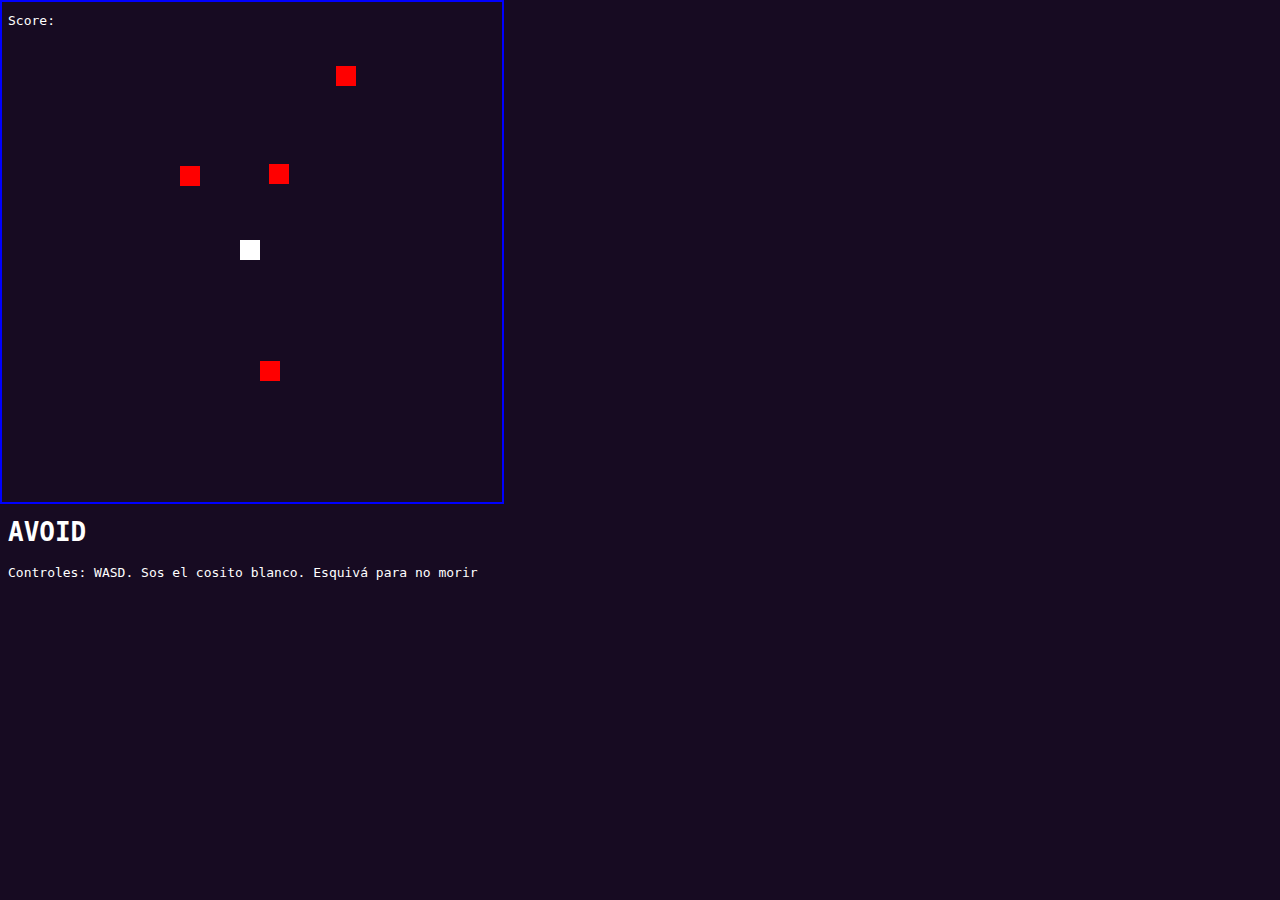
<file: AVOID/index.html>
<!DOCTYPE html>
<!-- Esto necesita refactor por todos lados: redundancia de código, abuso de hardcodeo -->
<html lang="en">
  <head>
    <meta charset="utf-8" />
    <meta name="viewport" content="width=device-width, initial-scale=1.0" />
    <title>Avoid</title>
    <link href="styles.css" rel="stylesheet"/>
  </head>
  <body>
    <section>
      <div class="enemy1"></div>
      <div class="enemy2"></div>
      <div class="enemy3"></div>
      <div class="enemy4"></div>
      <div class="ship"></div>
      <div class="borde"></div>
    </section>
    <script>
      let ship = {
        x:240,
        y:240,

        moveUp:function(){
          if (this.llegoBorde()==false){
            this.y-=2;
          }
        },
        moveDown:function(){
          if (this.llegoBorde()==false){
            this.y+=2;
          }
        },
        moveLeft:function(){
          if (this.llegoBorde()==false){
            this.x-=2;
          }
        },
        moveRight:function(){
          if (this.llegoBorde()==false){
            this.x+=2;
          }
        },
        llegoBorde:function(){
          if(this.x<2){
            this.x=2;
            return true;
          }
          if(this.x>481){
            this.x=481;
            return true;
          }
          if(this.y<2){
            this.y=2;
            return true;
          }
          if(this.y>481){
            this.y=481;
            return true;
          }
          return false;
        }
      };
      
      class enemy {
        constructor(){
          this.vecx=Math.random() * (2) -1;
          this.vecy=Math.pow((1.0-Math.pow(this.vecx,2)),0.5);
          if(Math.random()>=.5){
            this.vecy=-this.vecy;
          }
          let rnd = Math.random()*479 + 2;
          if(this.vecx>.5){
            this.x=2;
            this.y=rnd;
          }
          else if(this.vecx<=-.5){
            this.x=481;
            this.y=rnd;
          }
          else if(this.vecy>.5){
            this.y=2;
            this.x=rnd;
          }
          else if(this.vecy<=-.5){
            this.y=481;
            this.x=rnd;
          }
          this.vecx*=2;
          this.vecy*=2;
        }
        moveFoward(){
          this.x+=this.vecx;
          this.y+=this.vecy;
        }
        llegoBorde(){
          if(this.x<2){
            this.x=2;
            return true;
          }
          if(this.x>481){
            this.x=481;
            return true;
          }
          if(this.y<2){
            this.y=2;
            return true;
          }
          if(this.y>481){
            this.y=481;
            return true;
          }
          return false;
        }
      };

      let root = document.documentElement;
      let keyboard=[false,false,false,false];
      //              w     s     a     d

      root.addEventListener("keydown", e => {
        switch (e.key) {
          case "w":
            keyboard[0]=true;
          break;
          case "s":
            keyboard[1]=true;
          break;
          case "a":
            keyboard[2]=true;
          break;
          case "d":
            keyboard[3]=true;
          break;
        }  
      });
      root.addEventListener("keyup", e => {
        switch (e.key) {
          case "w":
            keyboard[0]=false;
          break;
          case "s":
            keyboard[1]=false;
          break;
          case "a":
            keyboard[2]=false;
          break;
          case "d":
            keyboard[3]=false;
          break;
        }  
      });
      
      E1=new enemy();
      E2=new enemy();
      E3=new enemy();
      E4=new enemy();
      let score=0;

      function gameloop(){
        if(keyboard[0]==true) ship.moveUp();
        if(keyboard[1]==true) ship.moveDown();
        if(keyboard[2]==true) ship.moveLeft();
        if(keyboard[3]==true) ship.moveRight();
        root.style.setProperty('--x-ship', ship.x + "px");
        root.style.setProperty('--y-ship', ship.y + "px");
        E1.moveFoward();
        root.style.setProperty('--x-enemy1', E1.x + "px");
        root.style.setProperty('--y-enemy1', E1.y + "px");
        E2.moveFoward();
        root.style.setProperty('--x-enemy2', E2.x + "px");
        root.style.setProperty('--y-enemy2', E2.y + "px");
        E3.moveFoward();
        root.style.setProperty('--x-enemy3', E3.x + "px");
        root.style.setProperty('--y-enemy3', E3.y + "px");
        E4.moveFoward();
        root.style.setProperty('--x-enemy4', E4.x + "px");
        root.style.setProperty('--y-enemy4', E4.y + "px");
        if(E1.llegoBorde()){
          score++;
          document.getElementById('output').innerHTML = score;
          delete E1;
          E1=new enemy();
        }
        if(E2.llegoBorde()){
          score++;
          document.getElementById('output').innerHTML = score;
          delete E2;
          E2=new enemy();
        }
        if(E3.llegoBorde()){
          score++;
          document.getElementById('output').innerHTML = score;
          delete E3;
          E3=new enemy();
        }
        if(E4.llegoBorde()){
          score++;
          document.getElementById('output').innerHTML = score;
          delete E4;
          E4=new enemy();
        }
        if(E1.x>ship.x-20&&E1.x<ship.x+20&&E1.y>ship.y-20&&E1.y<ship.y+20){
          alert("Perdiste");
          delete E1;
          E1=new enemy;
          score=0;
          document.getElementById('output').innerHTML = score;
          keyboard=[false,false,false,false];
        }
        if(E2.x>ship.x-20&&E2.x<ship.x+20&&E2.y>ship.y-20&&E2.y<ship.y+20){
          alert("Perdiste");
          delete E2;
          E2=new enemy;
          score=0;
          document.getElementById('output').innerHTML = score;
          keyboard=[false,false,false,false];
        }
        if(E3.x>ship.x-20&&E3.x<ship.x+20&&E3.y>ship.y-20&&E3.y<ship.y+20){
          alert("Perdiste");
          delete E3;
          E3=new enemy;
          score=0;
          document.getElementById('output').innerHTML = score;
          keyboard=[false,false,false,false];
        }
        if(E4.x>ship.x-20&&E4.x<ship.x+20&&E4.y>ship.y-20&&E4.y<ship.y+20){
          alert("Perdiste");
          delete E4;
          E4=new enemy;
          score=0;
          document.getElementById('output').innerHTML = score;
          keyboard=[false,false,false,false];
        }

        setTimeout(gameloop, 1);
      }
      gameloop();

    </script>
    <p class="score">Score:</p><p class="score"id="output"></p>
    <section class="descripcion">
      <h1>AVOID</h1>
      <p>Controles: WASD. Sos el cosito blanco. Esquivá para no morir</p>
    </section>
  </body>
</html>
</file>
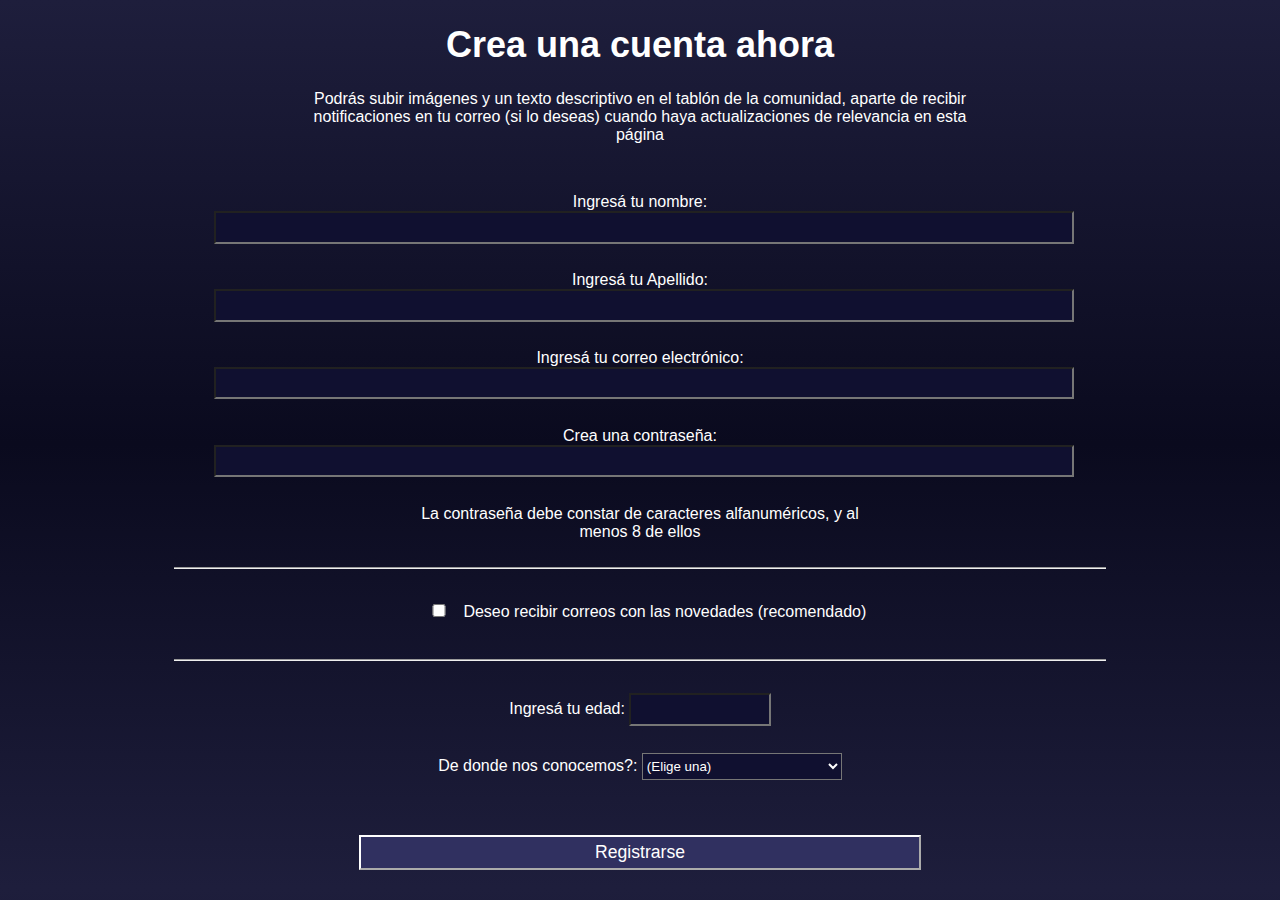
<file: registro/registro.html>
<!DOCTYPE html>
<html>
  <head>
  </head>
    <meta charset="utf-8" />
    <meta name="viewport" content="width=device-width, initial-scale=1.0" />
    <title>InforMario</title>
    <link href="styles.css" rel="stylesheet"/>  
  <body>
    <h1 id="title">Crea una cuenta ahora</h1>
    <p id="description">Podrás subir imágenes y un texto descriptivo en el tablón de la comunidad, aparte de recibir notificaciones en tu correo (si lo deseas) cuando haya actualizaciones de relevancia en esta página</p>

    <form id="survey-form" method="post" action=""><!--AGREGAR LINK ACÁ-->
      <fieldset>
        <label id="name-label">Ingresá tu nombre:<input id="name" name="nombre" type="text" required></label>
        <label id="surname-label">Ingresá tu Apellido:<input id="apellido" name="apellido" type="text" required></label>
        <label id="email-label">Ingresá tu correo electrónico:<input id="email" name="email" type="email" required></label>
        <label>Crea una contraseña:<input id="password" name="password" type="password" pattern="([a-zA-Z\d]){8,}" required></label>
        <p type="aclaracion">La contraseña debe constar de caracteres  alfanuméricos, y al menos 8 de ellos</p>
      </fieldset>

      <fieldset>
        <label><input id="novedades" type="checkbox" name="novedades" class="inline" />Deseo recibir correos con las novedades (recomendado)</label>
      </fieldset>

      <fieldset>
        <label for="age">Ingresá tu edad: <input id="number" type="number" name="age" min="13" max="120"></label>
        <label id="referal-label">De donde nos conocemos?:
          <select id="referrer" name="referrer">
            <option value="">(Elige una)</option>
            <option value="1">Amigo o conocido</option>
            <option value="2">Relación laboral</option>
            <option value="3">Redes sociales</option>
            <option value="4">Otro</option>
          </select></label>
      </fieldset>
      <input type="submit" value="Registrarse" />
    </form>
  </body>
</html>
</file>
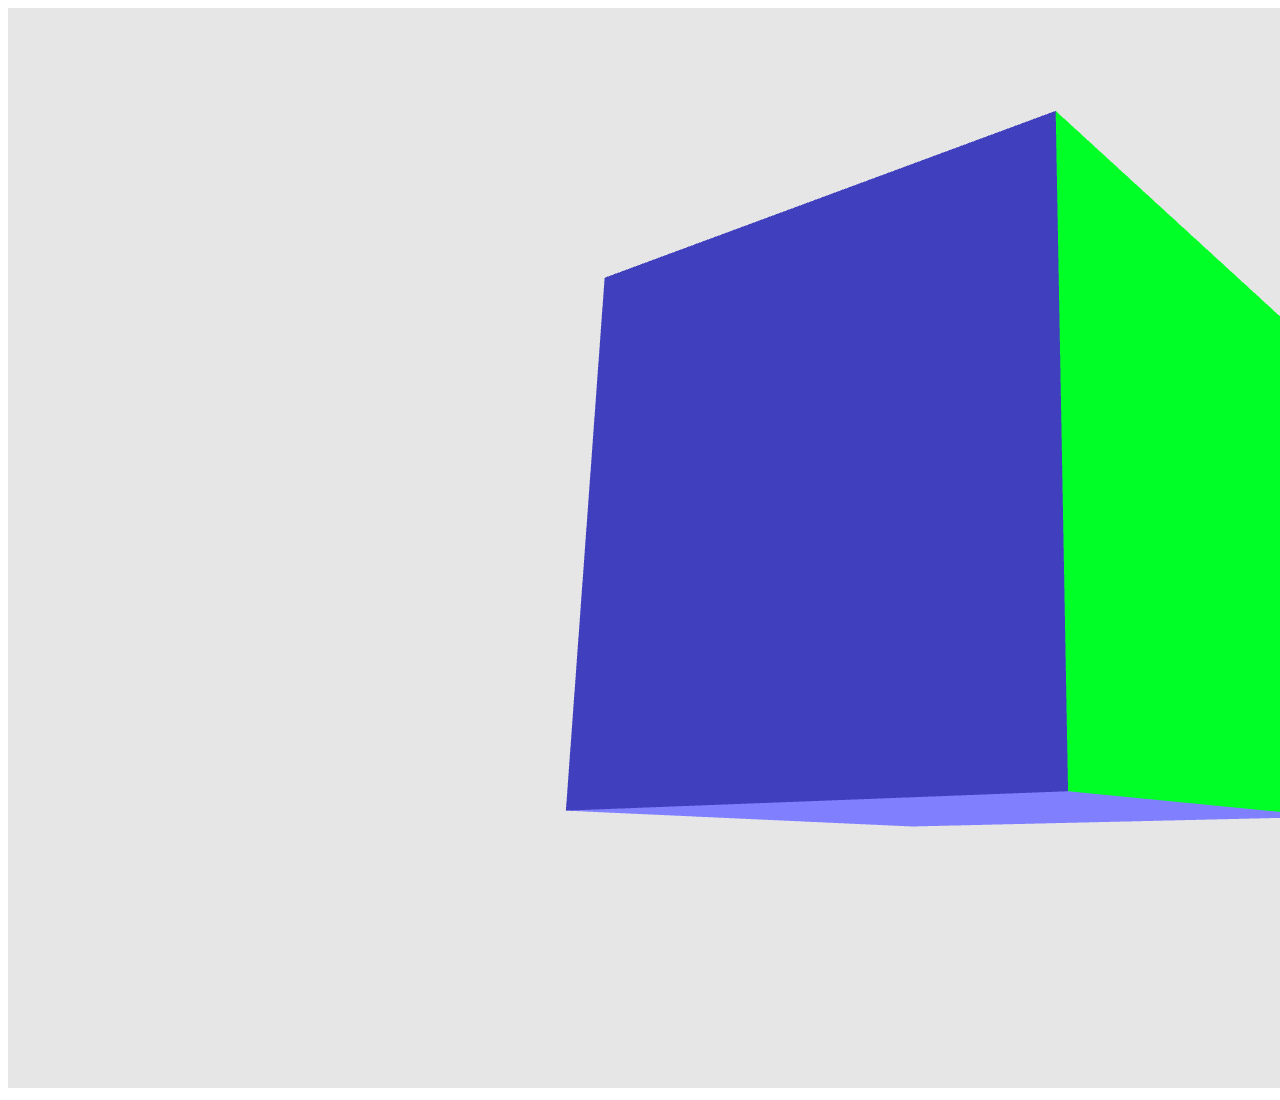
<file: webgl/webgl.html>
<!DOCTYPE html>
<html>
    <head>
        <title>juego webgl</title>
    </head>
    <body onload="InitDemoTwo();">
        <canvas id="canvas juego" width="1920" height="1080">
            browser no soporta html5
        </canvas>
		<script src="gl-matrix.js"></script>
        <script src="app.js"></script>
    </body>
</html>
</file>
<file: AVOID/styles.css>
:root {
    --x-ship:20px;
    --y-ship:20px;
    --x-enemy1:20px;
    --y-enemy1:20px;
    --x-enemy2:20px;
    --y-enemy2:20px;
    --x-enemy3:20px;
    --y-enemy3:20px;
    --x-enemy4:20px;
    --y-enemy4:20px;

}

body{
    background-color: rgb(23, 11, 34);
}

.borde{
    position : absolute;
    top:0;
    left:0;
    width:500px;
    height:500px;
    border-width:2px;
    border-style:solid;
    border-color:blue;
    padding:0;
    margin:0;
}
body{
    color:white;
    font-family: monospace;
}
.descripcion{
    position:absolute;
    top:500px;
}

.ship{
    position : absolute;
    width : 20px;
    height : 20px;
    background-color : white;
    top:var(--y-ship);
    left:var(--x-ship);
}

.enemy1 {
    position : absolute;
    width : 20px;
    height : 20px;
    background-color : red;
    top:var(--y-enemy1);
    left:var(--x-enemy1);
}
.enemy2 {
    position : absolute;
    width : 20px;
    height : 20px;
    background-color : red;
    top:var(--y-enemy2);
    left:var(--x-enemy2);
}
.enemy3 {
    position : absolute;
    width : 20px;
    height : 20px;
    background-color : red;
    top:var(--y-enemy3);
    left:var(--x-enemy3);
}
.enemy4 {
    position : absolute;
    width : 20px;
    height : 20px;
    background-color : red;
    top:var(--y-enemy4);
    left:var(--x-enemy4);
}
</file>
<file: registro/styles.css>
body{
  font-family:'Lucida Sans', 'Lucida Sans Regular', 'Lucida Grande', 'Lucida Sans Unicode', Geneva, Verdana, sans-serif;
  background-image: linear-gradient(to bottom, rgba(30,30,60,1), rgba(10,10,30,1),rgba(30,30,60,1));
  color: #ffffff;
}

h1{
  text-align:center;
  font-size:36px;
}

label{
  display:block;
  margin:3%;
  color:#ffffff;
  text-align:center;
}

p{
  margin-left: 23%;
  margin-right: 23%;
  text-align: center;
}

form{
  margin-left: 13%;
  margin-right: 13%;
}

fieldset{
  border-left:none;  
  border-right:none;
  border-top:none;
}
fieldset:last-of-type {
  border-bottom: none;
}
input{
  color:#ffffff;
}
input[type="text"]{
  width:100%;
  background-color:#101030;
  color:ffffff;
  height:2em;
}
input[type="email"]{
  width:100%;
  background-color:#101030;
  color:ffffff;
  height:2em;
}
input[type="password"]{
  width:100%;
  background-color:#101030;
  color:ffffff;
  height:2em;
}
input[type="number"]{
  width:10em;
  background-color:#101030;
  color:ffffff;
  height:2em;
}
select{
  width:15em;
  height:2em;
  background-color:#101030;
}
select:invalid{
  color:#ffffff;
}
select:valid{
  color:#ffffff;
}
input[type="checkbox"]{
  width:5%
}
input[type="submit"]{
  display: block;
  width: 60%;
  margin: 1em auto;
  height: 2em;
  font-size: 1.1rem;
  background-color: #303060;
  border-color: white;
  min-width: 300px;
  color:white;
}
</file>
